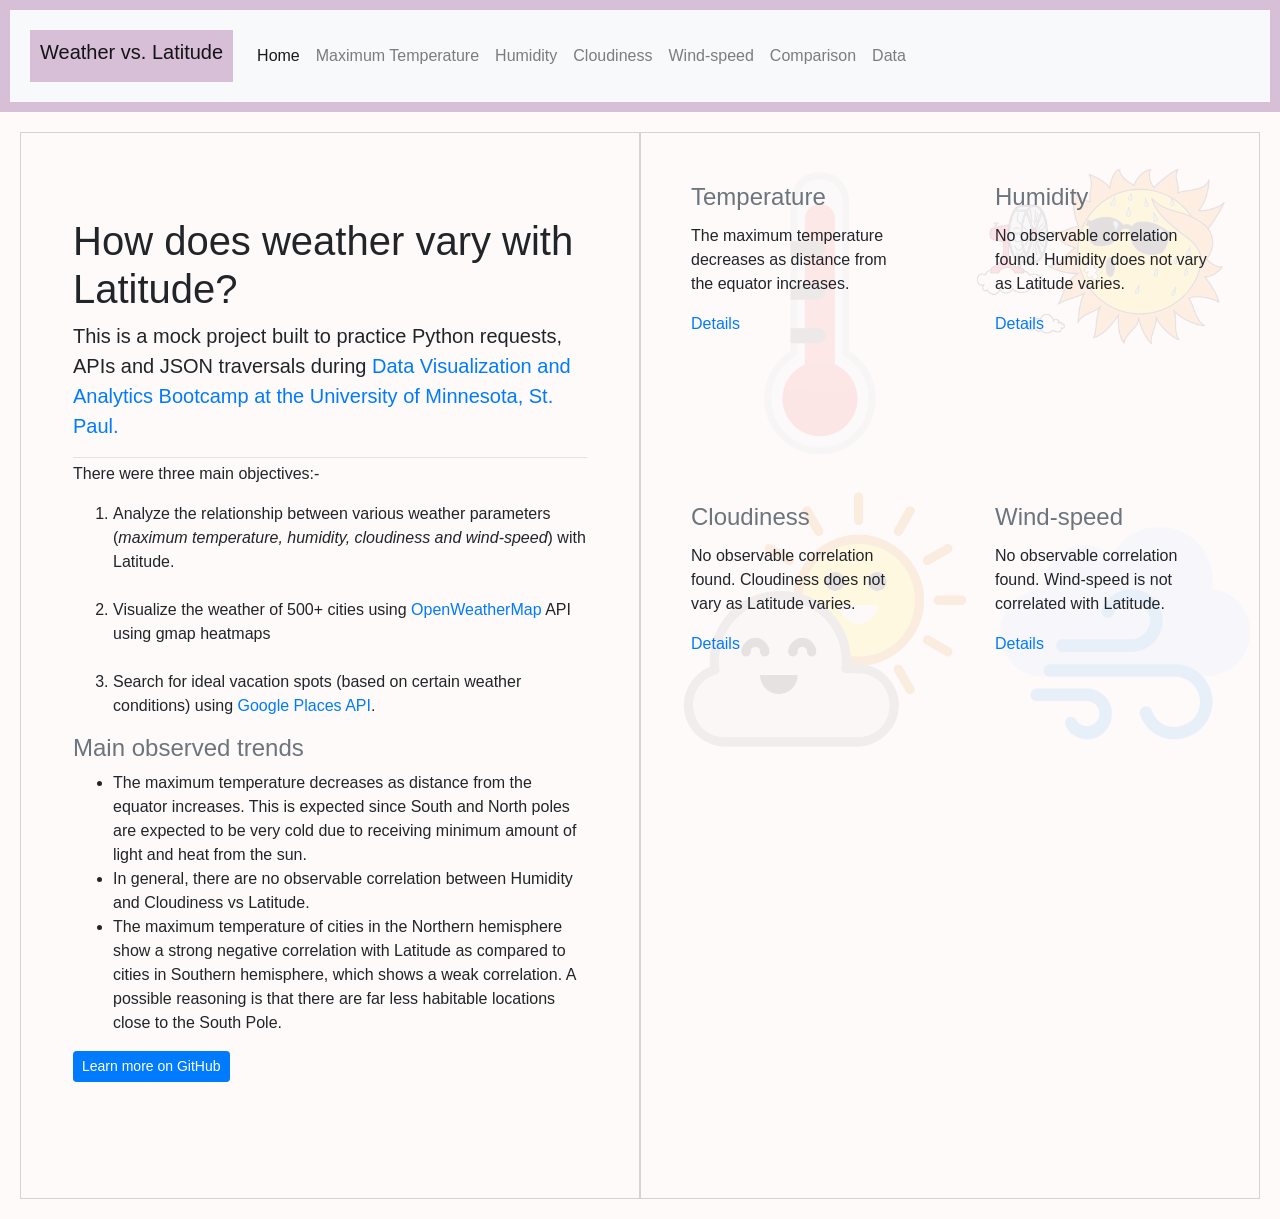
<file: index.html>
<!DOCTYPE html>
<html lang="en-us">

<head>

    <meta charset="UTF-8">
    <title>Weather vs. Latitude</title>

    <!-- Bring in our bootstrap stylesheet -->
    <link rel="stylesheet" href="https://stackpath.bootstrapcdn.com/bootstrap/4.3.1/css/bootstrap.min.css"
        integrity="sha384-ggOyR0iXCbMQv3Xipma34MD+dH/1fQ784/j6cY/iJTQUOhcWr7x9JvoRxT2MZw1T" crossorigin="anonymous">

    <link rel="stylesheet" href="assets/style.css">
</head>

<body>
    <div class="parent-container-navbar" id="navbar_container">
        <nav class="navbar navbar-expand-lg navbar-light bg-light">
            <a class="navbar-brand" href="index.html">
                <h5>Weather vs. Latitude</h5>
            </a>
            <button class="navbar-toggler" type="button" data-toggle="collapse" data-target="#navbarSupportedContent"
                aria-controls="navbarSupportedContent" aria-expanded="false" aria-label="Toggle navigation">
                <span class="navbar-toggler-icon"></span>
            </button>
            <!--Home button ends here-->

            <div class="collapse navbar-collapse" id="navbarSupportedContent">
                <ul class="navbar-nav mr-auto">
                    <li class="nav-item active">
                        <a class="nav-link" href="index.html">Home <span class="sr-only">(current)</span></a>
                    </li>
                    <!-- <li class="nav-item dropdown">
                        <a class="nav-link dropdown-toggle" href="#" id="navbarDropdown" role="button"
                            data-toggle="dropdown" aria-haspopup="true" aria-expanded="false">
                            Visualizations
                        </a>
                        <div class="dropdown-menu" aria-labelledby="navbarDropdown">
                            <a class="dropdown-item" href="#">Maximum Temperature</a>
                            <a class="dropdown-item" href="#">Humidity</a>
                            <a class="dropdown-item" href="#">Cloudiness</a>
                            <a class="dropdown-item" href="#">Wind-speed</a>
                        </div>

                    </li> -->
                    <!-- DROP DOWN MENU IS NOT WORKING - ADDING PAGES SEPARATELY-->
                    <li class="nav-item">
                        <a class="nav-link" href="html/temperature_vs_latitude.html">Maximum Temperature</a>
                    </li>
                    <li class="nav-item">
                        <a class="nav-link" href="html/humidity_vs_latitude.html">Humidity</a>
                    </li>
                    <li class="nav-item">
                        <a class="nav-link" href="html/cloudiness_vs_latitude.html">Cloudiness</a>
                    </li>
                    <li class="nav-item">
                        <a class="nav-link" href="html/windspeed_vs_latitude.html">Wind-speed</a>
                    </li>
                    <li class="nav-item">
                        <a class="nav-link" href="html/comparison.html">Comparison</a>
                    </li>

                    <li class="nav-item">
                        <a class="nav-link" href="html/data.html">Data</a>
                    </li>



                </ul>


            </div>

        </nav>
        <!--Navigation bar ends here-->

    </div> <!-- Navbar container ends here-->

    <div class="parent-container d-flex">
        <div class="container_right col-md-6" id="project_summary">
            <div class="jumbotron">
                <h1 class="display-5">How does weather vary with Latitude?</h1>
                <p class="lead">This is a mock project built to practice Python requests, APIs and JSON traversals
                    during
                    <a href="https://bootcamp.umn.edu/data/" target="_blank"> Data Visualization and Analytics
                        Bootcamp at the
                        University of
                        Minnesota, St. Paul.</a>
                </p>
                <hr class="my-1">
                <p>
                    There were three main objectives:-
                    <ol>
                        <li>Analyze the relationship between various weather parameters (<em>maximum temperature,
                                humidity, cloudiness and wind-speed</em>) with Latitude.
                        </li>
                        </br>
                        <li>
                            Visualize the weather of 500+ cities using <a href="https://openweathermap.org/api"
                                target="_blank">OpenWeatherMap</a> API using
                            gmap heatmaps
                        </li>
                        </br>
                        <li>
                            Search for ideal vacation spots (based on certain weather conditions) using <a
                                href="https://developers.google.com/places/web-service/intro" target="_blank">Google
                                Places
                                API</a>.
                        </li>
                    </ol>
                </p>
                <p>
                    <h4 class="text-muted">Main observed trends</h4>
                    <ul>
                        <li>
                            The maximum temperature decreases as distance from the equator increases. This is expected
                            since South and North poles are expected to be very cold due to receiving minimum amount of
                            light and heat from the sun.
                        </li>
                        <li>
                            In general, there are no observable correlation between Humidity and Cloudiness vs Latitude.
                        </li>
                        <li>
                            The maximum temperature of cities in the Northern hemisphere show a strong negative
                            correlation with Latitude as compared to cities in Southern hemisphere, which shows a weak
                            correlation. A possible reasoning is that there are far less habitable locations close to
                            the South Pole.
                        </li>
                    </ul>
                </p>
                <a class="btn btn-primary btn-sm" href="https://github.com/nqazimn/python-api-challenge.git"
                    role="button" target="_blank">Learn more on GitHub</a>
            </div>
            <!--jumobtron ends here-->

        </div>
        <!-- project_intro ends here-->

        <div class="container_left col-md-6" id="project_intro">
            <div class="row">
                <div class="col-md-6">
                    <div class="card border-0">
                        <img class="card-img-top" src="assets/temperature_emoji.png" alt="temperature_emoji"
                            id="temperature_emoji">
                        <div class="card-img-overlay">
                            <h4 class="card-title text-muted">Temperature</h4>
                            <!-- <h6 class="card-subtitle mb-2 text-muted">Card subtitle</h6> -->
                            <p class="card-text">
                                The maximum temperature decreases as distance from the equator increases.
                            </p>
                            <a href="html/temperature_vs_latitude.html" class="card-link">Details</a>
                        </div>
                    </div>
                </div>
                <!--Temparature card ends here-->

                <div class="col-md-6">
                    <div class="card border-0">
                        <img class="card-img-top" src="assets/humidity_emoji.jpg" alt=" humidity_emoji"
                            id="humidity_emoji">
                        <div class="card-img-overlay">
                            <h4 class="card-title text-muted">Humidity</h4>
                            <!-- <h6 class="card-subtitle mb-2 text-muted">Card subtitle</h6> -->
                            <p class="card-text">
                                No observable correlation found. Humidity does not vary as Latitude varies.
                            </p>
                            <a href="html/humidity_vs_latitude.html" class="card-link">Details</a>
                        </div>
                    </div>
                </div>
                <!--humidity card ends here-->
            </div>
            <!--Temperature/Humidity cards end here-->

            <div class="row">
                <div class="col-md-6">
                    <div class="card border-0">
                        <img class="card-img-top" src="assets/cloudiness_emoji.png" alt="Card image cap"
                            id="cloudiness_emoji">
                        <div class="card-img-overlay">
                            <h4 class="card-title text-muted">Cloudiness</h4>
                            <!-- <h6 class="card-subtitle mb-2 text-muted">Card subtitle</h6> -->
                            <p class="card-text">
                                No observable correlation found. Cloudiness does not vary as Latitude varies.
                            </p>
                            <a href="html/cloudiness_vs_latitude.html" class="card-link">Details</a>
                        </div>
                    </div>
                </div>

                <div class="col-md-6">
                    <div class="card border-0">
                        <img class="card-img-top" src="assets/wind_speed_emoji.png" alt="Card image cap"
                            id="windspeed_emoji">
                        <div class="card-img-overlay">
                            <h4 class="card-title text-muted">Wind-speed</h4>
                            <!-- <h6 class="card-subtitle mb-2 text-muted">Card subtitle</h6> -->
                            <p class="card-text ">
                                No observable correlation found. Wind-speed is not correlated with Latitude.
                            </p>
                            <a href="html/windspeed_vs_latitude.html" class="card-link">Details</a>
                        </div>
                    </div>

                </div>

            </div>
            <!--Cloudiness/Wind-speed cards end here-->




        </div>
        <!--project_intro/cards ends here-->

    </div>
    <!--Parent-container ends here-->

</body>

</html>
</file>
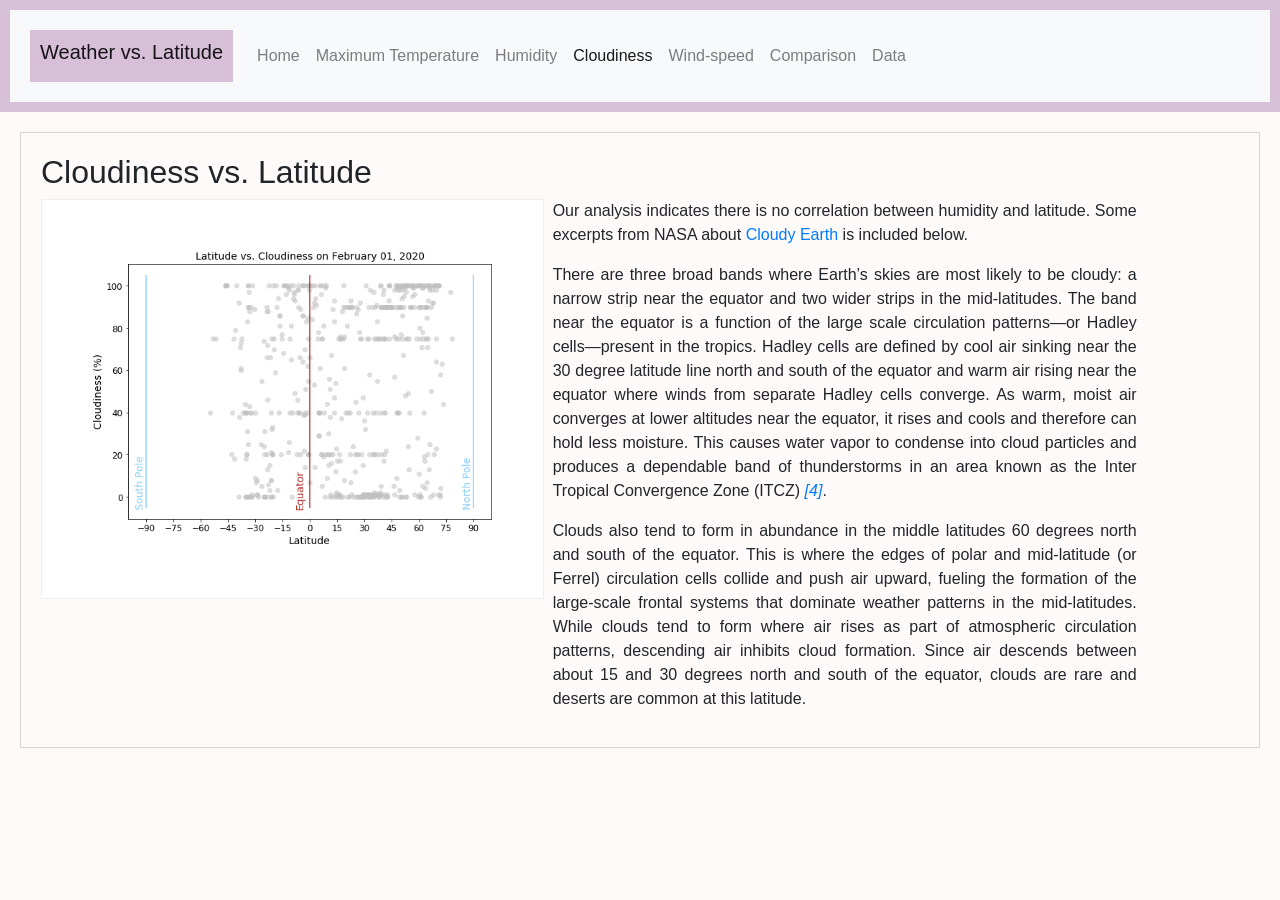
<file: html/cloudiness_vs_latitude.html>
<!DOCTYPE html>
<html lang="en-us">

<head>

    <meta charset="UTF-8">
    <title>Weather vs. Latitude</title>

    <!-- Bring in our bootstrap stylesheet -->
    <link rel="stylesheet" href="https://stackpath.bootstrapcdn.com/bootstrap/4.3.1/css/bootstrap.min.css"
        integrity="sha384-ggOyR0iXCbMQv3Xipma34MD+dH/1fQ784/j6cY/iJTQUOhcWr7x9JvoRxT2MZw1T" crossorigin="anonymous">

    <link rel="stylesheet" href="../assets/style.css">
</head>

<body>
    <div class="parent-container-navbar" id="navbar_container">
        <nav class="navbar navbar-expand-lg navbar-light bg-light">
            <a class="navbar-brand" href="../index.html">
                <h5>Weather vs. Latitude</h5>
            </a>
            <button class="navbar-toggler" type="button" data-toggle="collapse" data-target="#navbarSupportedContent"
                aria-controls="navbarSupportedContent" aria-expanded="false" aria-label="Toggle navigation">
                <span class="navbar-toggler-icon"></span>
            </button>
            <!--Home button ends here-->

            <div class="collapse navbar-collapse" id="navbarSupportedContent">
                <ul class="navbar-nav mr-auto">
                    <li class="nav-item">
                        <a class="nav-link" href="../index.html">Home <span class="sr-only">(current)</span></a>
                    </li>
                    <!-- <li class="nav-item dropdown">
                        <a class="nav-link dropdown-toggle" href="#" id="navbarDropdown" role="button"
                            data-toggle="dropdown" aria-haspopup="true" aria-expanded="false">
                            Visualizations
                        </a>
                        <div class="dropdown-menu" aria-labelledby="navbarDropdown">
                            <a class="dropdown-item" href="#">Maximum Temperature</a>
                            <a class="dropdown-item" href="#">Humidity</a>
                            <a class="dropdown-item" href="#">Cloudiness</a>
                            <a class="dropdown-item" href="#">Wind-speed</a>
                        </div>

                    </li> -->
                    <!-- DROP DOWN MENU IS NOT WORKING - ADDING PAGES SEPARATELY-->
                    <li class="nav-item">
                        <a class="nav-link" href="temperature_vs_latitude.html">Maximum Temperature</a>
                    </li>
                    <li class="nav-item">
                        <a class="nav-link" href="humidity_vs_latitude.html">Humidity</a>
                    </li>
                    <li class="nav-item active">
                        <a class="nav-link" href="cloudiness_vs_latitude.html">Cloudiness</a>
                    </li>
                    <li class="nav-item">
                        <a class="nav-link" href="windspeed_vs_latitude.html">Wind-speed</a>
                    </li>
                    <li class="nav-item">
                        <a class="nav-link" href="comparison.html">Comparison</a>
                    </li>

                    <li class="nav-item">
                        <a class="nav-link" href="data.html">Data</a>
                    </li>

                </ul>
            </div>
        </nav>
        <!--Navigation bar ends here-->

    </div> <!-- Navbar container ends here-->

    <div class="parent-container d-flex">
        <div class="container_left col-md-12" id="plot_summary">
            <h2>Cloudiness vs. Latitude</h2>
            <div class="row">
                <div class="col-md-5">
                    <img class="visuals" src="../visualizations/3.Variation_of_cloudiness_with_latitude.png"
                        alt="plot_of_temperature_vs_latitude">
                </div>

                <div class="col-md-6 plot_explanation">
                    <p align="justify">
                        Our analysis indicates there is no correlation between humidity and latitude. Some excerpts from
                        NASA about
                        <a href="https://earthobservatory.nasa.gov/images/85843/cloudy-earth" target="_blank">Cloudy
                            Earth</a> is
                        included below.
                    </p>
                    <p align="justify">
                        There are three broad bands where Earth’s skies are most likely to be cloudy: a narrow strip
                        near the equator and two wider strips in the mid-latitudes. The band near the equator is a
                        function of the large scale circulation patterns—or Hadley cells—present in the tropics. Hadley
                        cells are defined by cool air sinking near the 30 degree latitude line north and south of the
                        equator and warm air rising near the equator where winds from separate Hadley cells converge.
                        As warm,
                        moist air converges at lower altitudes near the equator, it rises and cools and therefore can
                        hold less moisture. This causes water vapor to condense into cloud particles and produces a
                        dependable band of thunderstorms in an area known as the Inter Tropical Convergence Zone (ITCZ)
                        <cite><a href="#">[4]</a></cite>.
                    </p>
                    <p align="justify">
                        Clouds also tend to form in abundance in the middle latitudes 60 degrees north and south of the
                        equator. This is where the edges of polar and mid-latitude (or Ferrel) circulation cells collide
                        and push air upward, fueling the formation of the large-scale frontal systems that dominate
                        weather patterns in the mid-latitudes. While clouds tend to form where air rises as part of
                        atmospheric circulation patterns, descending air inhibits cloud formation. Since air descends
                        between about 15 and 30 degrees north and south of the equator, clouds are rare and deserts are
                        common at this latitude.
                    </p>


                </div>

            </div>
        </div>
        <!-- <div class="container_right col-md-6" id="plot_summary">

        </div> -->



    </div>

</body>

</html>
</file>
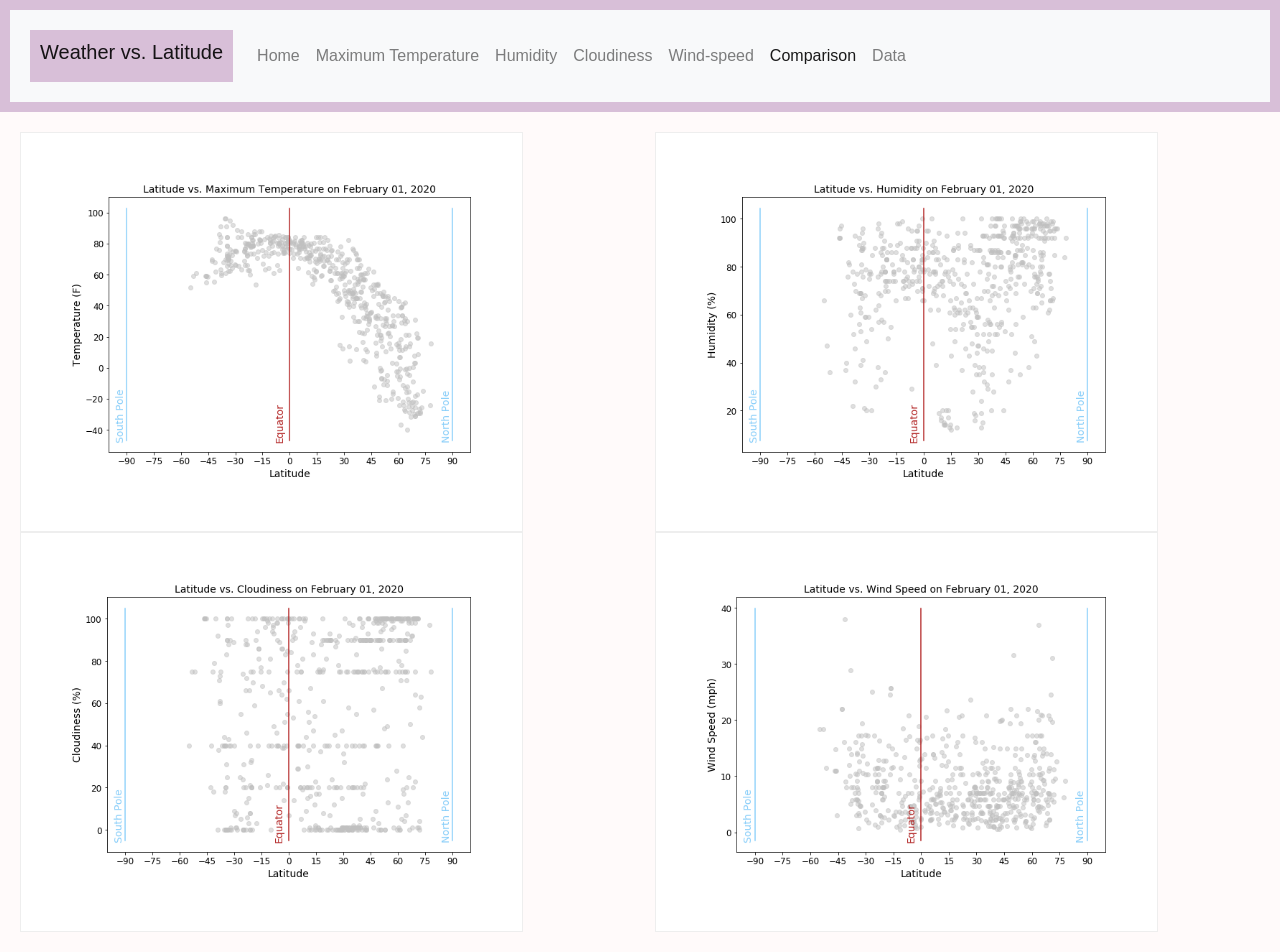
<file: html/comparison.html>
<!DOCTYPE html>
<html lang="en-us">

<head>

    <meta charset="UTF-8">
    <title>Weather vs. Latitude</title>

    <!-- Bring in our bootstrap stylesheet -->
    <link rel="stylesheet" href="https://stackpath.bootstrapcdn.com/bootstrap/4.3.1/css/bootstrap.min.css"
        integrity="sha384-ggOyR0iXCbMQv3Xipma34MD+dH/1fQ784/j6cY/iJTQUOhcWr7x9JvoRxT2MZw1T" crossorigin="anonymous">

    <link rel="stylesheet" href="../assets/style.css">
</head>

<body>
    <div class="parent-container-navbar" id="navbar_container">
        <nav class="navbar navbar-expand-lg navbar-light bg-light">
            <a class="navbar-brand" href="../index.html">
                <h5>Weather vs. Latitude</h5>
            </a>
            <button class="navbar-toggler" type="button" data-toggle="collapse" data-target="#navbarSupportedContent"
                aria-controls="navbarSupportedContent" aria-expanded="false" aria-label="Toggle navigation">
                <span class="navbar-toggler-icon"></span>
            </button>
            <!--Home button ends here-->

            <div class="collapse navbar-collapse" id="navbarSupportedContent">
                <ul class="navbar-nav mr-auto">
                    <li class="nav-item">
                        <a class="nav-link" href="../index.html">Home <span class="sr-only">(current)</span></a>
                    </li>
                    <!-- <li class="nav-item dropdown">
                        <a class="nav-link dropdown-toggle" href="#" id="navbarDropdown" role="button"
                            data-toggle="dropdown" aria-haspopup="true" aria-expanded="false">
                            Visualizations
                        </a>
                        <div class="dropdown-menu" aria-labelledby="navbarDropdown">
                            <a class="dropdown-item" href="#">Maximum Temperature</a>
                            <a class="dropdown-item" href="#">Humidity</a>
                            <a class="dropdown-item" href="#">Cloudiness</a>
                            <a class="dropdown-item" href="#">Wind-speed</a>
                        </div>

                    </li> -->
                    <!-- DROP DOWN MENU IS NOT WORKING - ADDING PAGES SEPARATELY-->
                    <li class="nav-item">
                        <a class="nav-link" href="temperature_vs_latitude.html">Maximum Temperature</a>
                    </li>
                    <li class="nav-item">
                        <a class="nav-link" href="humidity_vs_latitude.html">Humidity</a>
                    </li>
                    <li class="nav-item">
                        <a class="nav-link" href="cloudiness_vs_latitude.html">Cloudiness</a>
                    </li>
                    <li class="nav-item">
                        <a class="nav-link" href="windspeed_vs_latitude.html">Wind-speed</a>
                    </li>
                    <li class="nav-item active">
                        <a class="nav-link" href="comparison.html">Comparison</a>
                    </li>

                    <li class="nav-item">
                        <a class="nav-link" href="data.html">Data</a>
                    </li>

                </ul>
            </div>
        </nav>
        <!--Navigation bar ends here-->
    </div>
    <div class="parent-container visual_container">
        <div class="row">
            <div class="col-md-6">
                <a href="temperature_vs_latitude.html">
                    <img class="visuals_for_comparison"
                        src="../visualizations/1.Variation_of_max_temperature_with_latitude.png">
                </a>
            </div>

            <div class="col-md-6">
                <a href="humidity_vs_latitude.html">
                    <img class="visuals_for_comparison"
                        src="../visualizations/2.Variation_of_humidity_with_latitude.png">

                </a>

            </div>
        </div>
        <div class="row">
            <div class="col-md-6">
                <a href="cloudiness_vs_latitude.html">
                    <img class="visuals_for_comparison"
                        src="../visualizations/3.Variation_of_cloudiness_with_latitude.png">
                </a>
            </div>

            <div class="col-md-6">
                <a href="windspeed_vs_latitude.html">
                    <img class="visuals_for_comparison"
                        src="../visualizations/4.Variation_of_wind_speed_with_latitude.png">
                </a>
            </div>
        </div>

    </div>

</body>

</html>
</file>
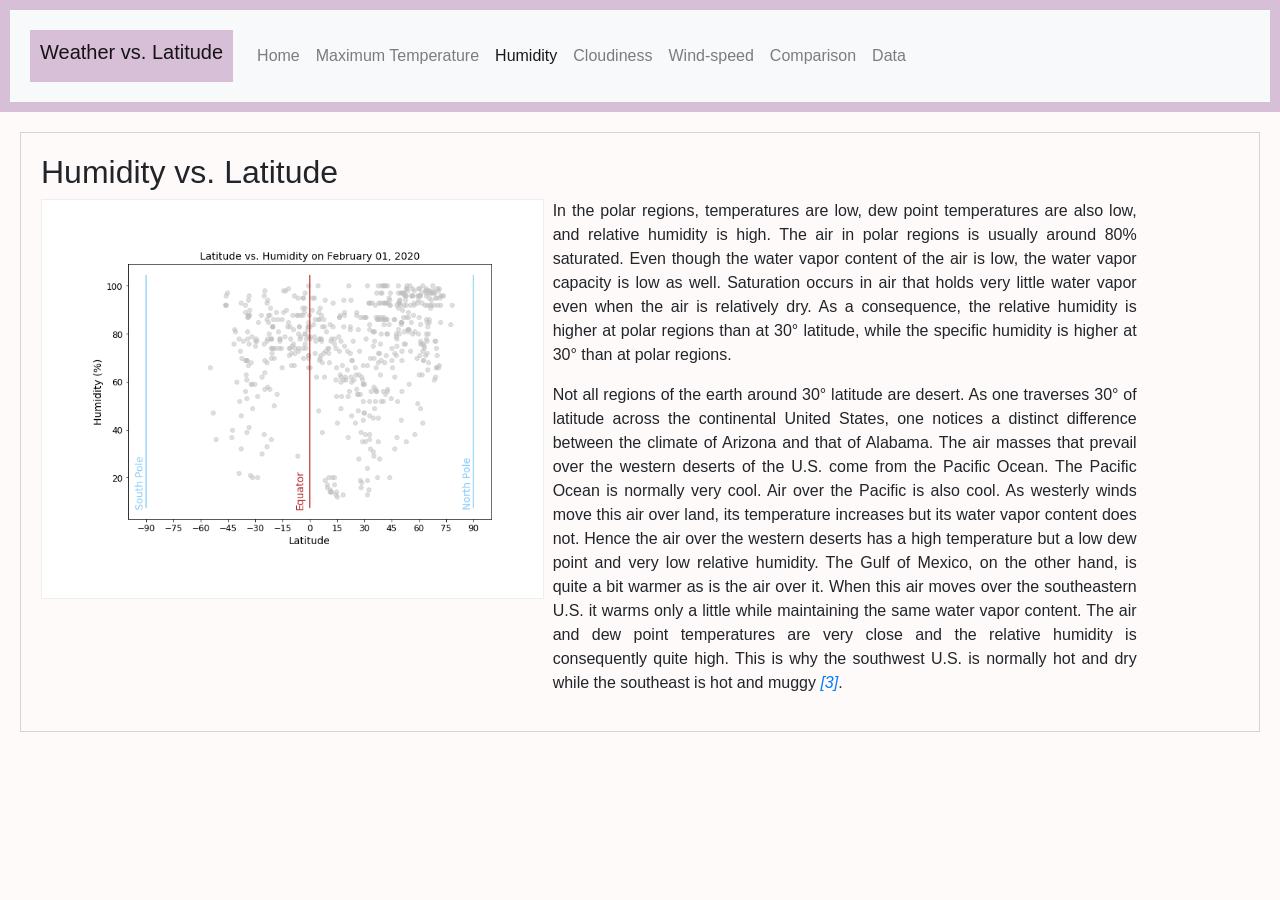
<file: html/humidity_vs_latitude.html>
<!DOCTYPE html>
<html lang="en-us">

<head>

    <meta charset="UTF-8">
    <title>Weather vs. Latitude</title>

    <!-- Bring in our bootstrap stylesheet -->
    <link rel="stylesheet" href="https://stackpath.bootstrapcdn.com/bootstrap/4.3.1/css/bootstrap.min.css"
        integrity="sha384-ggOyR0iXCbMQv3Xipma34MD+dH/1fQ784/j6cY/iJTQUOhcWr7x9JvoRxT2MZw1T" crossorigin="anonymous">

    <link rel="stylesheet" href="../assets/style.css">
</head>

<body>
    <div class="parent-container-navbar" id="navbar_container">
        <nav class="navbar navbar-expand-lg navbar-light bg-light">
            <a class="navbar-brand" href="../index.html">
                <h5>Weather vs. Latitude</h5>
            </a>
            <button class="navbar-toggler" type="button" data-toggle="collapse" data-target="#navbarSupportedContent"
                aria-controls="navbarSupportedContent" aria-expanded="false" aria-label="Toggle navigation">
                <span class="navbar-toggler-icon"></span>
            </button>
            <!--Home button ends here-->

            <div class="collapse navbar-collapse" id="navbarSupportedContent">
                <ul class="navbar-nav mr-auto">
                    <li class="nav-item">
                        <a class="nav-link" href="../index.html">Home <span class="sr-only">(current)</span></a>
                    </li>
                    <!-- <li class="nav-item dropdown">
                        <a class="nav-link dropdown-toggle" href="#" id="navbarDropdown" role="button"
                            data-toggle="dropdown" aria-haspopup="true" aria-expanded="false">
                            Visualizations
                        </a>
                        <div class="dropdown-menu" aria-labelledby="navbarDropdown">
                            <a class="dropdown-item" href="#">Maximum Temperature</a>
                            <a class="dropdown-item" href="#">Humidity</a>
                            <a class="dropdown-item" href="#">Cloudiness</a>
                            <a class="dropdown-item" href="#">Wind-speed</a>
                        </div>

                    </li> -->
                    <!-- DROP DOWN MENU IS NOT WORKING - ADDING PAGES SEPARATELY-->
                    <li class="nav-item">
                        <a class="nav-link" href="temperature_vs_latitude.html">Maximum Temperature</a>
                    </li>
                    <li class="nav-item active">
                        <a class="nav-link" href="humidity_vs_latitude.html">Humidity</a>
                    </li>
                    <li class="nav-item">
                        <a class="nav-link" href="cloudiness_vs_latitude.html">Cloudiness</a>
                    </li>
                    <li class="nav-item">
                        <a class="nav-link" href="windspeed_vs_latitude.html">Wind-speed</a>
                    </li>
                    <li class="nav-item">
                        <a class="nav-link" href="comparison.html">Comparison</a>
                    </li>

                    <li class="nav-item">
                        <a class="nav-link" href="data.html">Data</a>
                    </li>

                </ul>
            </div>
        </nav>
        <!--Navigation bar ends here-->

    </div> <!-- Navbar container ends here-->

    <div class="parent-container d-flex">
        <div class="container_left col-md-12" id="plot_summary">
            <h2>Humidity vs. Latitude</h2>
            <div class="row">
                <div class="col-md-5">
                    <img class="visuals" src="../visualizations/2.Variation_of_humidity_with_latitude.png"
                        alt="plot_of_temperature_vs_latitude">
                </div>

                <div class="col-md-6 plot_explanation">
                    <p align="justify">
                        In the polar regions, temperatures are low, dew point temperatures are also low, and relative
                        humidity is high. The air in polar regions is usually around 80% saturated. Even though the
                        water vapor content of the air is low, the water vapor capacity is low as well. Saturation
                        occurs in air that holds very little water vapor even when the air is relatively dry. As a
                        consequence, the relative humidity is higher at polar regions than at 30&deg latitude, while the
                        specific humidity is higher at 30&deg than at polar regions.

                    </p>
                    <p align="justify">
                        Not all regions of the earth
                        around
                        30&deg latitude are desert. As one traverses 30&deg of latitude across the continental United
                        States,
                        one notices a distinct difference between the climate of Arizona and that of Alabama. The air
                        masses that prevail over the western deserts of the U.S. come from the Pacific Ocean. The
                        Pacific Ocean is normally very cool. Air over the Pacific is also cool. As westerly winds move
                        this air over land, its temperature increases but its water vapor content does not. Hence the
                        air over the western deserts has a high temperature but a low dew point and very low relative
                        humidity. The Gulf of Mexico, on the other hand, is quite a bit warmer as is the air over it.
                        When this air moves over the southeastern U.S. it warms only a little while maintaining the same
                        water vapor content. The air and dew point temperatures are very close and the relative humidity
                        is consequently quite high. This is why the southwest U.S. is normally hot and dry while the
                        southeast is hot and muggy <cite><a
                                href="https://digitalatlas.cose.isu.edu/clima/imaging/humid.htm"
                                target="_blank">[3]</a></cite>.
                    </p>



                </div>

            </div>
        </div>
        <!-- <div class="container_right col-md-6" id="plot_summary">

        </div> -->



    </div>

</body>

</html>
</file>
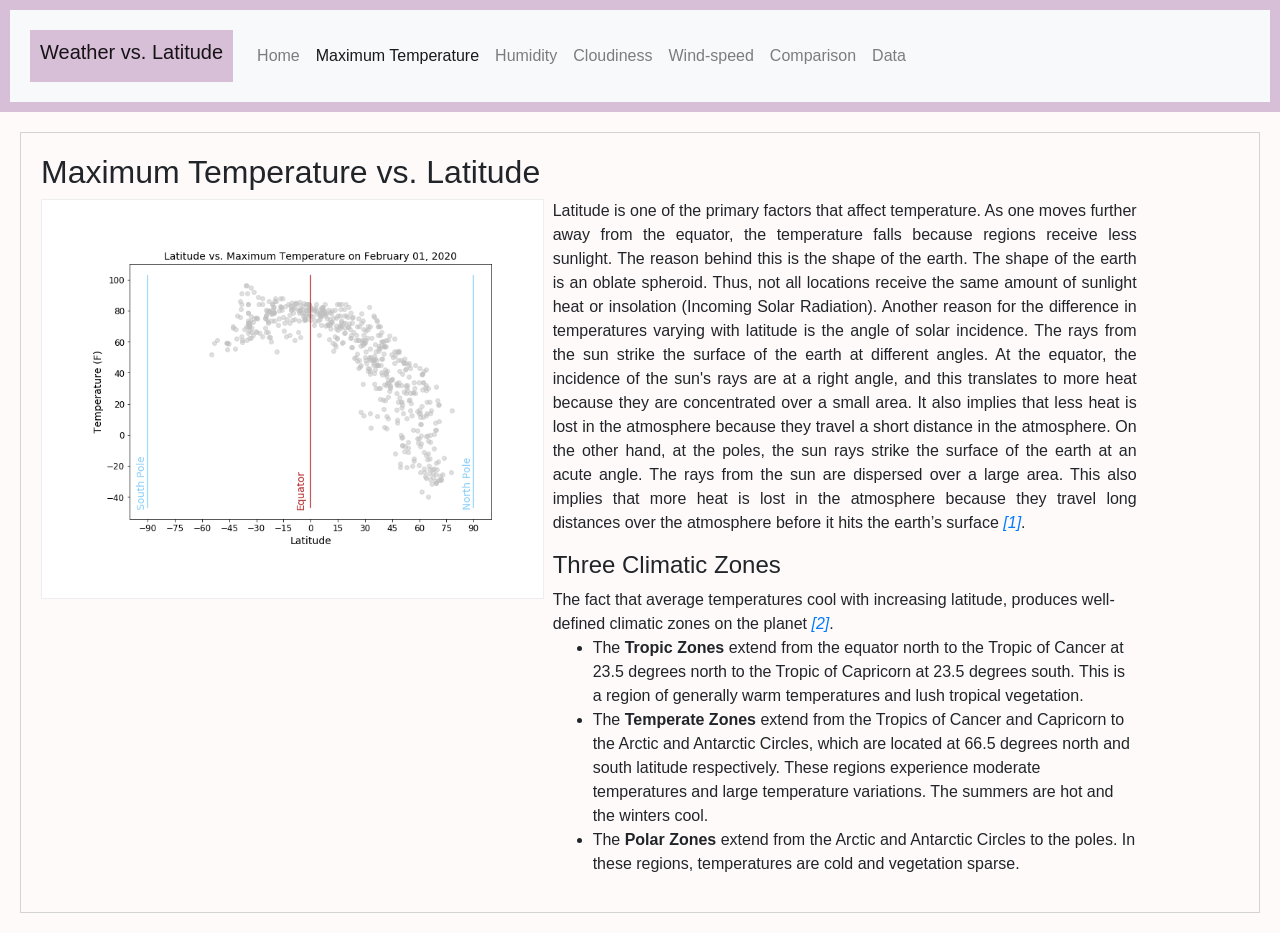
<file: html/temperature_vs_latitude.html>
<!DOCTYPE html>
<html lang="en-us">

<head>

    <meta charset="UTF-8">
    <title>Weather vs. Latitude</title>

    <!-- Bring in our bootstrap stylesheet -->
    <link rel="stylesheet" href="https://stackpath.bootstrapcdn.com/bootstrap/4.3.1/css/bootstrap.min.css"
        integrity="sha384-ggOyR0iXCbMQv3Xipma34MD+dH/1fQ784/j6cY/iJTQUOhcWr7x9JvoRxT2MZw1T" crossorigin="anonymous">

    <link rel="stylesheet" href="../assets/style.css">
</head>

<body>
    <div class="parent-container-navbar" id="navbar_container">
        <nav class="navbar navbar-expand-lg navbar-light bg-light">
            <a class="navbar-brand" href="../index.html">
                <h5>Weather vs. Latitude</h5>
            </a>
            <button class="navbar-toggler" type="button" data-toggle="collapse" data-target="#navbarSupportedContent"
                aria-controls="navbarSupportedContent" aria-expanded="false" aria-label="Toggle navigation">
                <span class="navbar-toggler-icon"></span>
            </button>
            <!--Home button ends here-->

            <div class="collapse navbar-collapse" id="navbarSupportedContent">
                <ul class="navbar-nav mr-auto">
                    <li class="nav-item">
                        <a class="nav-link" href="../index.html">Home <span class="sr-only">(current)</span></a>
                    </li>
                    <!-- <li class="nav-item dropdown">
                        <a class="nav-link dropdown-toggle" href="#" id="navbarDropdown" role="button"
                            data-toggle="dropdown" aria-haspopup="true" aria-expanded="false">
                            Visualizations
                        </a>
                        <div class="dropdown-menu" aria-labelledby="navbarDropdown">
                            <a class="dropdown-item" href="#">Maximum Temperature</a>
                            <a class="dropdown-item" href="#">Humidity</a>
                            <a class="dropdown-item" href="#">Cloudiness</a>
                            <a class="dropdown-item" href="#">Wind-speed</a>
                        </div>

                    </li> -->
                    <!-- DROP DOWN MENU IS NOT WORKING - ADDING PAGES SEPARATELY-->
                    <li class="nav-item active">
                        <a class="nav-link" href="temperature_vs_latitude.html">Maximum Temperature</a>
                    </li>
                    <li class="nav-item">
                        <a class="nav-link" href="humidity_vs_latitude.html">Humidity</a>
                    </li>
                    <li class="nav-item">
                        <a class="nav-link" href="cloudiness_vs_latitude.html">Cloudiness</a>
                    </li>
                    <li class="nav-item">
                        <a class="nav-link" href="windspeed_vs_latitude.html">Wind-speed</a>
                    </li>
                    <li class="nav-item">
                        <a class="nav-link" href="comparison.html">Comparison</a>
                    </li>

                    <li class="nav-item">
                        <a class="nav-link" href="data.html">Data</a>
                    </li>

                </ul>
            </div>
        </nav>
        <!--Navigation bar ends here-->

    </div> <!-- Navbar container ends here-->

    <div class="parent-container d-flex">
        <div class="container_left col-md-12" id="plot_summary">
            <h2>Maximum Temperature vs. Latitude</h2>
            <div class="row">
                <div class="col-md-5">
                    <img class="visuals" src="../visualizations/1.Variation_of_max_temperature_with_latitude.png"
                        alt="plot_of_temperature_vs_latitude">
                </div>

                <div class="col-md-6 plot_explanation">
                    <p align="justify">
                        Latitude is one of the primary factors that affect temperature. As one moves further
                        away from
                        the equator, the temperature falls because regions receive less sunlight. The reason behind this
                        is the shape of the earth. The shape of the earth is an oblate spheroid. Thus, not all locations
                        receive the same amount of sunlight heat or insolation (Incoming Solar Radiation). Another
                        reason for the difference in temperatures varying with latitude is the angle of solar incidence.
                        The rays from the sun strike the surface of the earth at different angles. At the equator, the
                        incidence of the sun's rays are at a right angle, and this translates to more heat because they
                        are concentrated over a small area. It also implies that less heat is lost in the atmosphere
                        because they travel a short distance in the atmosphere. On the other hand, at the poles, the sun
                        rays strike the surface of the earth at an acute angle. The rays from the sun are dispersed over
                        a large area. This also implies that more heat is lost in the atmosphere because they travel
                        long distances over the atmosphere before it hits the earth’s surface <cite><a
                                href="https://www.worldatlas.com/articles/what-is-the-effect-of-latitude-on-temperature.html">[1]</a></cite>.
                    </p>
                    <p align="justify">
                        <h4> Three Climatic Zones</h4>
                        The fact that average temperatures cool with increasing latitude, produces well-defined climatic
                        zones on the
                        planet <cite><a
                                href="https://sciencing.com/latitude-affect-climate-4586935.html">[2]</a></cite>.
                        <ul>
                            <li>
                                The <b>Tropic Zones</b> extend from the equator north to the Tropic of Cancer at 23.5
                                degrees
                                north to the Tropic of Capricorn at 23.5 degrees south. This is a region of generally
                                warm temperatures and lush tropical vegetation.
                            </li>
                            <li>
                                The <b>Temperate Zones</b> extend from the Tropics of Cancer and Capricorn to the Arctic
                                and
                                Antarctic
                                Circles, which are located at 66.5 degrees north and south latitude respectively. These
                                regions
                                experience moderate temperatures and large temperature variations. The summers are hot
                                and the
                                winters cool.
                            </li>
                            <li>
                                The <b>Polar Zones</b> extend from the Arctic and Antarctic Circles to the poles. In
                                these
                                regions,
                                temperatures are cold and vegetation sparse.
                            </li>
                        </ul>





                    </p>


                </div>

            </div>
        </div>
        <!-- <div class="container_right col-md-6" id="plot_summary">

        </div> -->



    </div>

</body>

</html>
</file>
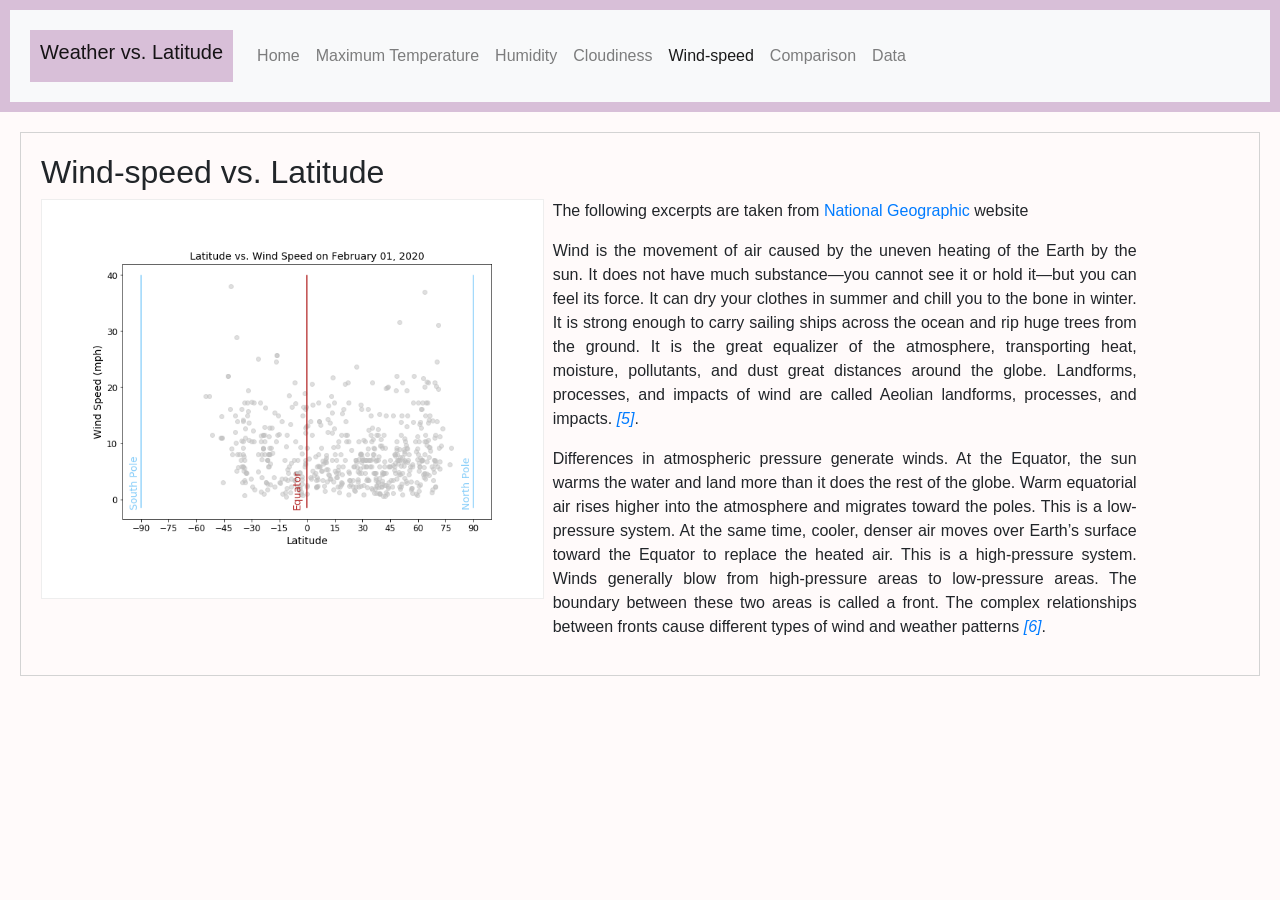
<file: html/windspeed_vs_latitude.html>
<!DOCTYPE html>
<html lang="en-us">

<head>

    <meta charset="UTF-8">
    <title>Weather vs. Latitude</title>

    <!-- Bring in our bootstrap stylesheet -->
    <link rel="stylesheet" href="https://stackpath.bootstrapcdn.com/bootstrap/4.3.1/css/bootstrap.min.css"
        integrity="sha384-ggOyR0iXCbMQv3Xipma34MD+dH/1fQ784/j6cY/iJTQUOhcWr7x9JvoRxT2MZw1T" crossorigin="anonymous">

    <link rel="stylesheet" href="../assets/style.css">
</head>

<body>
    <div class="parent-container-navbar" id="navbar_container">
        <nav class="navbar navbar-expand-lg navbar-light bg-light">
            <a class="navbar-brand" href="../index.html">
                <h5>Weather vs. Latitude</h5>
            </a>
            <button class="navbar-toggler" type="button" data-toggle="collapse" data-target="#navbarSupportedContent"
                aria-controls="navbarSupportedContent" aria-expanded="false" aria-label="Toggle navigation">
                <span class="navbar-toggler-icon"></span>
            </button>
            <!--Home button ends here-->

            <div class="collapse navbar-collapse" id="navbarSupportedContent">
                <ul class="navbar-nav mr-auto">
                    <li class="nav-item">
                        <a class="nav-link" href="../index.html">Home <span class="sr-only">(current)</span></a>
                    </li>
                    <!-- <li class="nav-item dropdown">
                        <a class="nav-link dropdown-toggle" href="#" id="navbarDropdown" role="button"
                            data-toggle="dropdown" aria-haspopup="true" aria-expanded="false">
                            Visualizations
                        </a>
                        <div class="dropdown-menu" aria-labelledby="navbarDropdown">
                            <a class="dropdown-item" href="#">Maximum Temperature</a>
                            <a class="dropdown-item" href="#">Humidity</a>
                            <a class="dropdown-item" href="#">Cloudiness</a>
                            <a class="dropdown-item" href="#">Wind-speed</a>
                        </div>

                    </li> -->
                    <!-- DROP DOWN MENU IS NOT WORKING - ADDING PAGES SEPARATELY-->
                    <li class="nav-item">
                        <a class="nav-link" href="temperature_vs_latitude.html">Maximum Temperature</a>
                    </li>
                    <li class="nav-item">
                        <a class="nav-link" href="humidity_vs_latitude.html">Humidity</a>
                    </li>
                    <li class="nav-item">
                        <a class="nav-link" href="cloudiness_vs_latitude.html">Cloudiness</a>
                    </li>
                    <li class="nav-item active">
                        <a class="nav-link" href="windspeed_vs_latitude.html">Wind-speed</a>
                    </li>
                    <li class="nav-item">
                        <a class="nav-link" href="comparison.html">Comparison</a>
                    </li>

                    <li class="nav-item">
                        <a class="nav-link" href="data.html">Data</a>
                    </li>

                </ul>
            </div>
        </nav>
        <!--Navigation bar ends here-->

    </div> <!-- Navbar container ends here-->

    <div class="parent-container d-flex">
        <div class="container_left col-md-12" id="plot_summary">
            <h2>Wind-speed vs. Latitude</h2>
            <div class="row">
                <div class="col-md-5">
                    <img class="visuals" src="../visualizations/4.Variation_of_wind_speed_with_latitude.png"
                        alt="plot_of_temperature_vs_latitude">
                </div>

                <div class="col-md-6 plot_explanation">
                    <p align="justify">
                        The following excerpts are taken from <a
                            href="https://www.nationalgeographic.org/encyclopedia/wind/" target="_blank">National
                            Geographic</a> website

                    </p>
                    <p align="justify">
                        Wind is the movement of air caused by the uneven heating of the Earth by the sun. It does not
                        have much substance—you cannot see it or hold it—but you can feel its force. It can dry your
                        clothes in summer and chill you to the bone in winter. It is strong enough to carry sailing
                        ships across the ocean and rip huge trees from the ground. It is the great equalizer of the
                        atmosphere, transporting heat, moisture, pollutants, and dust great distances around the globe.
                        Landforms, processes, and impacts of wind are called Aeolian landforms, processes, and impacts.
                        <cite><a href="https://www.nationalgeographic.org/encyclopedia/wind/"
                                target="_blank">[5]</a></cite>.
                    </p>
                    <p align="justify">
                        Differences in atmospheric pressure generate winds. At the Equator, the sun warms the water and
                        land more than it does the rest of the globe. Warm equatorial air rises higher into the
                        atmosphere and migrates toward the poles. This is a low-pressure system. At the same time,
                        cooler, denser air moves over Earth’s surface toward the Equator to replace the heated air. This
                        is a high-pressure system. Winds generally blow from high-pressure areas to low-pressure areas.

                        The boundary between these two areas is called a front. The complex relationships between fronts
                        cause different types of wind and weather patterns <cite><a
                                href="https://www.nationalgeographic.org/encyclopedia/wind/"
                                target="_blank">[6]</a></cite>.

                    </p>


                </div>

            </div>
        </div>
        <!-- <div class="container_right col-md-6" id="plot_summary">

        </div> -->



    </div>

</body>

</html>
</file>
<file: assets/style.css>
/******************************************
*  Author : Nabeel   
*  Created On : Tue Mar 03 2020
*  File : style.css
*******************************************/
body{
    background-color: snow;
}
.card{
    margin: 10px;
}
img.card-img-top{
    opacity: 0.1;
}
img.visuals{
    border:1px;
    border-style: ridge;
    height: 400px;
}
#temperature_emoji{
    height:300px;
    width:300px;
}
#cloudiness_emoji{
    height:300px;
    width:300px;
}
#windspeed_emoji{
    height:300px;
    width:300px;
    align
}
.parent-container{
    background-color:snow;
    padding: 10px;
    margin: 10px;
}

.container_right{
    background-color:snow;
    padding: 20px;
    border-color:lightgray;
    border-style: solid;
    border-width: 1px;
}
.container_left{
    background-color: snow ;
    padding: 20px;
    border-color:lightgray;
    border-width: 1px;
    border-style: solid;
}
.card{
    background-color:snow;
}
.jumbotron{
    background-color: snow;
    /* background-image: url('/assets/World_map_indicating_tropics_and_subtropics.png'); */
    /* background-size: cover; */
    /* background-color: transparent; */
}
#navbar_container{
    padding:10px;
    background-color: thistle;
}
.navbar{
    padding:20px;
}
.navbar-brand{
    background-color: thistle;
    padding: 10px;
}
.container-top{
    background-color: snow ;

}
P.drop-cap:first-letter {
    font-size: 4.5em;
    float: top;
    /* margin-: 1em;     */
}
.table_container{
    background-color:gainsboro ;
}
.visual_container{
    background-color:snow ;
}
.comparison{
    padding:10px;
}
img.visuals_for_comparison{
    border:1px;
    border-style: ridge;
    height:400px;
    /* flex-flow: row; */
    /* padding-left: 10px; */
}
</file>
